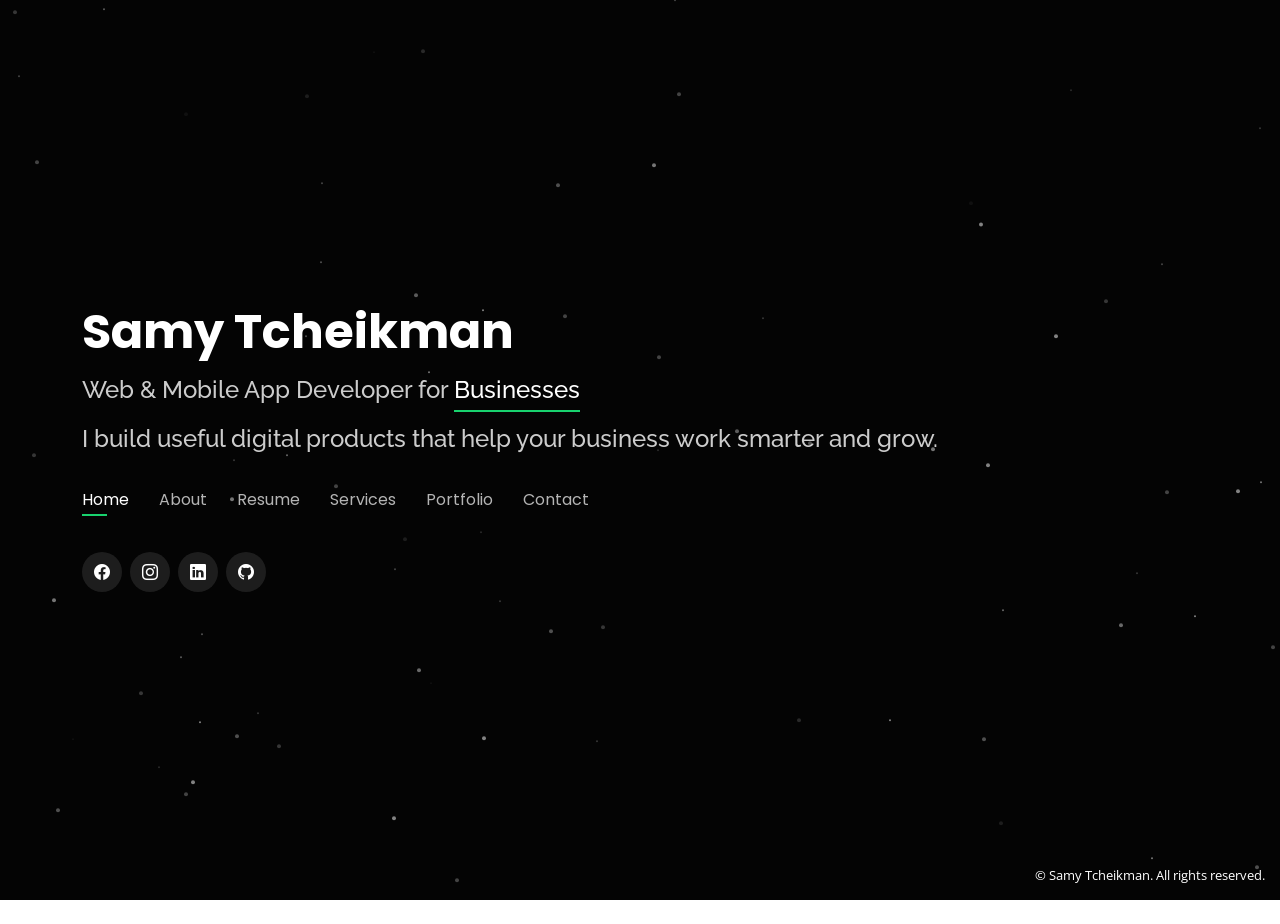
<file: index.html>
<!DOCTYPE html>
<html lang="en">

<head>
  <meta charset="utf-8">
  <meta content="width=device-width, initial-scale=1.0" name="viewport">

  <title>Samy Tcheikman | Web & Mobile App Developer — React, Laravel, React Native</title>
  <meta content="Need a website, web app, or mobile app? I help businesses turn ideas into reliable digital products with React, Laravel, and React Native. Based in Algeria, available for projects worldwide." name="description">
  <meta content="web developer Algeria, mobile app developer, React developer, Laravel developer, React Native developer, custom web applications, business websites, API development, freelance developer" name="keywords">
  <meta name="author" content="Samy Tcheikman">
  <meta name="robots" content="index, follow">
  <link rel="canonical" href="https://samytcheikman.com/">
  <meta name="theme-color" content="#040404">
  <meta property="og:type" content="website">
  <meta property="og:site_name" content="Samy Tcheikman">
  <meta property="og:url" content="https://samytcheikman.com/">
  <meta property="og:title" content="Samy Tcheikman | Web & Mobile App Developer">
  <meta property="og:description" content="I build useful digital products that help your business work smarter and grow.">
  <meta property="og:image" content="https://samytcheikman.com/assets/img/banner.webp">
  <meta property="og:image:alt" content="Samy Tcheikman - Web and Mobile App Developer preview banner">
  <meta property="og:image:width" content="1734">
  <meta property="og:image:height" content="907">
  <meta property="og:image:type" content="image/webp">
  <meta property="og:locale" content="en_US">
  <meta name="twitter:card" content="summary_large_image">
  <meta name="twitter:title" content="Samy Tcheikman | Web & Mobile App Developer">
  <meta name="twitter:description" content="I build useful digital products that help your business work smarter and grow.">
  <meta name="twitter:image" content="https://samytcheikman.com/assets/img/banner.webp">
  <meta name="twitter:image:alt" content="Samy Tcheikman - Web and Mobile App Developer preview banner">

  <!-- Favicons -->
  <link href="assets/img/favicon.webp" rel="icon">
  <link href="assets/img/favicon.webp" rel="apple-touch-icon" />

  <!-- Google Fonts -->
  <link rel="preconnect" href="https://fonts.googleapis.com">
  <link rel="preconnect" href="https://fonts.gstatic.com" crossorigin>
  <link href="https://fonts.googleapis.com/css?family=Open+Sans:300,300i,400,400i,600,600i,700,700i|Raleway:300,300i,400,400i,500,500i,600,600i,700,700i|Poppins:300,300i,400,400i,500,500i,600,600i,700,700i&display=swap" rel="stylesheet">

  <!-- Vendor CSS Files -->
  <link href="assets/vendor/bootstrap/css/bootstrap.min.css" rel="stylesheet">
  <link href="assets/vendor/bootstrap-icons/bootstrap-icons.css" rel="stylesheet">
  <link href="assets/vendor/boxicons/css/boxicons.min.css" rel="stylesheet">
  <link href="assets/vendor/glightbox/css/glightbox.min.css" rel="stylesheet">
  <link href="assets/vendor/remixicon/remixicon.css" rel="stylesheet">
  <link href="assets/vendor/swiper/swiper-bundle.min.css" rel="stylesheet">

  <!-- Main CSS File -->
  <link href="assets/css/style.css" rel="stylesheet">

  <!-- Structured Data -->
  <script type="application/ld+json">
  {
    "@context": "https://schema.org",
    "@type": "Person",
    "name": "Samy Tcheikman",
    "jobTitle": "Full-Stack Developer",
    "url": "https://samytcheikman.com/",
    "email": "mailto:samytcheikman@gmail.com",
    "telephone": "+213-554-088-171",
    "address": {
      "@type": "PostalAddress",
      "addressLocality": "Boumerdes",
      "addressCountry": "DZ"
    },
    "knowsAbout": ["React", "React Native", "Laravel", "JavaScript", "Mobile Development", "Web Development"],
    "sameAs": [
      "https://www.facebook.com/profile.php?id=61594453346442",
      "https://www.instagram.com/samy_tcheikman/",
      "https://www.linkedin.com/in/samy-tcheikman",
      "https://github.com/samy-tcheik"
    ]
  }
  </script>

  <!-- =======================================================
  * Samy Tcheikman - Portfolio
  ======================================================== -->
</head>

<body>
  <canvas id="canvas"></canvas>

  <!-- ======= Header ======= -->
  <header id="header">
    <div class="container">

      <h1><a href="index.html">Samy Tcheikman</a></h1>
      <h2>Web &amp; Mobile App Developer for <span>Businesses</span></h2>
      <h2>I build useful digital products that help your business work smarter and grow.</h2>
      <nav id="navbar" class="navbar">
        <ul>
          <li><a class="nav-link active" href="#header">Home</a></li>
          <li><a class="nav-link" href="#about">About</a></li>
          <li><a class="nav-link" href="#resume">Resume</a></li>
          <li><a class="nav-link" href="#services">Services</a></li>
          <li><a class="nav-link" href="#portfolio">Portfolio</a></li>
          <li><a class="nav-link" href="#contact">Contact</a></li>
        </ul>
        <i class="bi bi-list mobile-nav-toggle"></i>
      </nav><!-- .navbar -->

      <div class="social-links">
        <a href="https://www.facebook.com/profile.php?id=61594453346442" class="facebook"><i class="bi bi-facebook"></i></a>
        <a href="https://www.instagram.com/samy_tcheikman/" class="instagram"><i class="bi bi-instagram"></i></a>
        <a href="https://www.linkedin.com/in/samy-tcheikman" class="linkedin"><i class="bi bi-linkedin"></i></a>
        <a href="https://github.com/samy-tcheik" class="github"><i class="bi bi-github"></i></a>
      </div>

    </div>
  </header><!-- End Header -->*
  <!-- ======= About Section ======= -->
  <section id="about" class="about">

    <!-- ======= About Me ======= -->
    <div class="about-me container">

      <div class="section-title">
        <h2>About</h2>
        <p>A development partner focused on your goals</p>
      </div>

      <div class="row">
        <div class="col-lg-4" data-aos="fade-right">
          <img src="assets/img/samy_tcheikman.webp" class="img-fluid" alt="Samy Tcheikman">
        </div>
        <div class="col-lg-8 pt-4 pt-lg-0 content" data-aos="fade-left">
          <h3>From business idea to working product</h3>
          <p class="fst-italic">
            Practical, maintainable web and mobile solutions designed around real business needs—not just lines of code.
          </p>
          <div class="row">
            <div class="col-lg-6">
              <ul>
                <li><i class="bi bi-chevron-right"></i> <strong>Birthday:</strong> <span>21 September 1994</span></li>
                <li><i class="bi bi-chevron-right"></i> <strong>Website:</strong> <span>www.samytcheikman.com</span></li>
                <li><i class="bi bi-chevron-right"></i> <strong>Phone:</strong> <span>+213 554 088 171</span></li>
                <li><i class="bi bi-chevron-right"></i> <strong>City:</strong> <span>Boumerdes, Algeria</span></li>
              </ul>
            </div>
            <div class="col-lg-6">
              <ul>
                <li><i class="bi bi-chevron-right"></i> <strong>Age:</strong> <span>32</span></li>
                <li><i class="bi bi-chevron-right"></i> <strong>Degree:</strong> <span>Master</span></li>
                <li><i class="bi bi-chevron-right"></i> <strong>Email:</strong> <span>samytcheikman@gmail.com</span></li>
                <li><i class="bi bi-chevron-right"></i> <strong>Freelance:</strong> <span>Available</span></li>
              </ul>
            </div>
          </div>
          <p>
            I'm Samy, a web and mobile developer with 7+ years of experience building digital products for businesses and teams. I work across the stack: React for responsive web interfaces, React Native for Android and iOS apps, and Laravel for secure backends and APIs. Whether you need a professional website, a custom business application, an integration, or improvements to an existing product, I can help you plan the right solution and build it with a focus on usability, reliability, and maintainability. I also value clear communication, realistic expectations, and support beyond launch.
          </p>
        </div>
      </div>

    </div><!-- End About Me -->

    <!-- ======= Counts ======= -->
    <div class="counts container">

      <div class="row">

        <div class="col-lg-3 col-md-6">
          <div class="count-box">
            <i class="bi bi-emoji-smile"></i>
            <span data-purecounter-start="0" data-purecounter-end="9" data-purecounter-duration="1" class="purecounter"></span>
            <p>Happy Clients</p>
          </div>
        </div>

        <div class="col-lg-3 col-md-6 mt-5 mt-md-0">
          <div class="count-box">
            <i class="bi bi-journal-richtext"></i>
            <span data-purecounter-start="0" data-purecounter-end="11" data-purecounter-duration="1" class="purecounter"></span>
            <p>Projects</p>
          </div>
        </div>

        <div class="col-lg-3 col-md-6 mt-5 mt-lg-0">
          <div class="count-box">
            <i class="bi bi-headset"></i>
            <span data-purecounter-start="0" data-purecounter-end="1200" data-purecounter-duration="1" class="purecounter"></span>
            <p>Hours Of Support</p>
          </div>
        </div>

        <!-- <div class="col-lg-3 col-md-6 mt-5 mt-lg-0">
          <div class="count-box">
            <i class="bi bi-award"></i>
            <span data-purecounter-start="0" data-purecounter-end="24" data-purecounter-duration="1" class="purecounter"></span>
            <p>Awards</p>
          </div>
        </div> -->

      </div>

    </div><!-- End Counts -->

    <!-- ======= Skills  ======= -->
    <div class="skills container">

      <div class="section-title">
        <h2>Skills</h2>
      </div>

      <div class="row skills-content">

        <div class="col-lg-6">

          <div class="progress">
            <span class="skill">HTML <i class="val">100%</i></span>
            <div class="progress-bar-wrap">
              <div class="progress-bar" role="progressbar" aria-valuenow="100" aria-valuemin="0" aria-valuemax="100"></div>
            </div>
          </div>

          <div class="progress">
            <span class="skill">CSS <i class="val">90%</i></span>
            <div class="progress-bar-wrap">
              <div class="progress-bar" role="progressbar" aria-valuenow="90" aria-valuemin="0" aria-valuemax="100"></div>
            </div>
          </div>

          <div class="progress">
            <span class="skill">JavaScript <i class="val">75%</i></span>
            <div class="progress-bar-wrap">
              <div class="progress-bar" role="progressbar" aria-valuenow="75" aria-valuemin="0" aria-valuemax="100"></div>
            </div>
          </div>

        </div>

        <div class="col-lg-6">

          <div class="progress">
            <span class="skill">REACT <i class="val">80%</i></span>
            <div class="progress-bar-wrap">
              <div class="progress-bar" role="progressbar" aria-valuenow="80" aria-valuemin="0" aria-valuemax="100"></div>
            </div>
          </div>

          <div class="progress">
            <span class="skill">REACT NATIVE <i class="val">90%</i></span>
            <div class="progress-bar-wrap">
              <div class="progress-bar" role="progressbar" aria-valuenow="90" aria-valuemin="0" aria-valuemax="100"></div>
            </div>
          </div>

          <div class="progress">
            <span class="skill">LARAVEL <i class="val">55%</i></span>
            <div class="progress-bar-wrap">
              <div class="progress-bar" role="progressbar" aria-valuenow="55" aria-valuemin="0" aria-valuemax="100"></div>
            </div>
          </div>

        </div>

      </div>

    </div><!-- End Skills -->

    <!-- ======= Interests ======= -->
    <div class="interests container">

      <div class="section-title">
        <h2>Interests</h2>
      </div>

      <div class="row">
        <div class="col-lg-3 col-md-4">
          <div class="icon-box">
            <i class="ri-building-line" style="color: #ffbb2c;"></i>
            <h3>ERP Systems</h3>
          </div>
        </div>
        <div class="col-lg-3 col-md-4 mt-4 mt-md-0">
          <div class="icon-box">
            <i class="ri-customer-service-2-line" style="color: #5578ff;"></i>
            <h3>CRM Solutions</h3>
          </div>
        </div>
        <div class="col-lg-3 col-md-4 mt-4 mt-md-0">
          <div class="icon-box">
            <i class="ri-reactjs-line" style="color: #61DAFB;"></i>
            <h3>React</h3>
          </div>
        </div>
        <div class="col-lg-3 col-md-4 mt-4 mt-lg-0">
          <div class="icon-box">
            <i class="ri-smartphone-line" style="color: #e80368;"></i>
            <h3>React Native</h3>
          </div>
        </div>
        <div class="col-lg-3 col-md-4 mt-4">
          <div class="icon-box">
            <i class="ri-database-2-line" style="color: #47aeff;"></i>
            <h3>Databases</h3>
          </div>
        </div>
        <div class="col-lg-3 col-md-4 mt-4">
          <div class="icon-box">
            <i class="ri-code-s-slash-line" style="color: #FF2D20;"></i>
            <h3>Laravel</h3>
          </div>
        </div>
        <div class="col-lg-3 col-md-4 mt-4">
          <div class="icon-box">
            <i class="ri-stack-line" style="color: #e361ff;"></i>
            <h3>Web Frameworks</h3>
          </div>
        </div>
        <div class="col-lg-3 col-md-4 mt-4">
          <div class="icon-box">
            <i class="ri-app-store-line" style="color: #ffa76e;"></i>
            <h3>Mobile Apps</h3>
          </div>
        </div>
        <div class="col-lg-3 col-md-4 mt-4">
          <div class="icon-box">
            <i class="ri-plug-line" style="color: #11dbcf;"></i>
            <h3>REST APIs</h3>
          </div>
        </div>
        <div class="col-lg-3 col-md-4 mt-4">
          <div class="icon-box">
            <i class="ri-dashboard-line" style="color: #4233ff;"></i>
            <h3>Dashboards & BI</h3>
          </div>
        </div>
        <div class="col-lg-3 col-md-4 mt-4">
          <div class="icon-box">
            <i class="ri-store-2-line" style="color: #ff5828;"></i>
            <h3>E-commerce</h3>
          </div>
        </div>
        <div class="col-lg-3 col-md-4 mt-4">
          <div class="icon-box">
            <i class="ri-layout-masonry-line" style="color: #29cc61;"></i>
            <h3>UI/UX Design</h3>
          </div>
        </div>
      </div>

    </div><!-- End Interests -->

    <!-- ======= Testimonials ======= -->
    <div class="testimonials container">

      <div class="section-title">
        <h2>Testimonials</h2>
      </div>

      <div class="testimonials-slider swiper" data-aos="fade-up" data-aos-delay="100">
        <div class="swiper-wrapper">

          <div class="swiper-slide">
            <div class="testimonial-item">
              <p>
                <i class="bx bxs-quote-alt-left quote-icon-left"></i>
                Samy built the APIs for our hosting dashboard and streamlined the whole data flow. He communicates clearly, delivers on time, and the system has been rock solid since launch.
                <i class="bx bxs-quote-alt-right quote-icon-right"></i>
              </p>
              <img src="assets/img/testimonials/testimonials-1.jpg" class="testimonial-img" alt="Project manager at Erecovery">
              <h3>Project Manager</h3>
              <h4>Erecovery, Algiers</h4>
            </div>
          </div><!-- End testimonial item -->

          <div class="swiper-slide">
            <div class="testimonial-item">
              <p>
                <i class="bx bxs-quote-alt-left quote-icon-left"></i>
                Samy led the design and development of our non-profit events app and mentored two developers on the team. His code reviews kept the project stable and his UI work was excellent.
                <i class="bx bxs-quote-alt-right quote-icon-right"></i>
              </p>
              <img src="assets/img/testimonials/testimonials-2.jpg" class="testimonial-img" alt="Teammate at DZConseil">
              <h3>Team Lead</h3>
              <h4>DZConseil, Sherbrooke (Remote)</h4>
            </div>
          </div><!-- End testimonial item -->

          <div class="swiper-slide">
            <div class="testimonial-item">
              <p>
                <i class="bx bxs-quote-alt-left quote-icon-left"></i>
                Samy delivered a custom React + Laravel solution for us from start to finish. Fast, professional, and always available for support after launch. Highly recommended for any web or mobile project.
                <i class="bx bxs-quote-alt-right quote-icon-right"></i>
              </p>
              <img src="assets/img/testimonials/testimonials-3.jpg" class="testimonial-img" alt="Freelance client">
              <h3>Freelance Client</h3>
              <h4>Web & Mobile Project</h4>
            </div>
          </div><!-- End testimonial item -->

        </div>
        <div class="swiper-pagination"></div>
      </div>

      <div class="owl-carousel testimonials-carousel">

      </div>

    </div><!-- End Testimonials  -->

  </section><!-- End About Section -->

  <!-- ======= Resume Section ======= -->
  <section id="resume" class="resume">
    <div class="container">

      <div class="section-title">
        <h2>Resume</h2>
        <p>Experience, skills, and the work behind the code</p>
      </div>

      <div class="row">
        <div class="col-lg-6">
          <h3 class="resume-title">Summary</h3>
          <div class="resume-item pb-0">
            <h4>Samy Tcheikman</h4>
            <p><em>Full-stack developer with 7+ years of experience building web and mobile products. I use React, React Native, and Laravel to deliver responsive interfaces, cross-platform apps, APIs, and maintainable backend systems tailored to business needs.</em></p>
            <p>
            <ul>
              <li>Boumerdes Algeria</li>
              <li>(+213) 554088171</li>
              <li>samytcheikman@gmail.com</li>
            </ul>
            </p>
          </div>

          <h3 class="resume-title">Education</h3>
          <div class="resume-item">
            <h4>High School Diploma in Accounting and Economics</h4>
            <h5>2011 - 2014</h5>
            <p><em>Mohamed El-Aïd El-Khalifa 2011-2014 Boumerdes</em></p>
            <!-- <p>Qui deserunt veniam. Et sed aliquam labore tempore sed quisquam iusto autem sit. Ea vero voluptatum qui ut dignissimos deleniti nerada porti sand markend</p> -->
          </div>
          <div class="resume-item">
            <h4>Advanced Technician in Web Development and Multimedia</h4>
            <h5>2017 - 2019</h5>
            <p><em>INSFP Abd el haq ben hamouda 2017-2019 Boumerdes</em></p>
            <!-- <p>Quia nobis sequi est occaecati aut. Repudiandae et iusto quae reiciendis et quis Eius vel ratione eius unde vitae rerum voluptates asperiores voluptatem Earum molestiae consequatur neque etlon sader mart dila</p> -->
          </div>
        </div>
        <div class="col-lg-6">
          <h3 class="resume-title">Professional Experience</h3>
          <div class="resume-item">
            <h4>FULLSTACK</h4>
            <h5>2019 - 2020</h5>
            <p><em>Boumerdes, Boumerdes, Algeria </em></p>
            <p>
            <ul>
              <li>Participated in the development and launch of a money transfers mobile app.
              </li>
            </ul>
            </p>
          </div>
          <div class="resume-item">
            <h4>ERECOVERY</h4>
            <h5>2021 - 2022</h5>
            <p><em>Bir-khadem, Algiers, Algeria</em></p>
            <p>
            <ul>
              <li>Participated in the development and launch of a money transfers mobile app.</li>
              <li>Engineered APIs for a hosting dashboard, streamlining data flow and elevating overall system functionality.</li>
              <li>Took charge of designing and developing impactful presentation websites</li>
            </ul>
            </p>
          </div>
          <div class="resume-item">
            <h4>DZCONSEIL</h4>
            <h5>2022 - 2023</h5>
            <p><em>Sherbrooke, Canada (Remote)</em></p>
            <p>
            <ul>
              <li>Designed and implemented numerous UI components</li>
              <li>Led the design and development mobile app dedicated to managing non-profit organization events.</li>
              <li>Managed a team of two developers, improved productivity through strategic oversight.</li>
              <li>Ensured code stability by conducting thorough reviews and validations of developers' code within the project.</li>
            </ul>
            </p>
          </div>
          <div class="resume-item">
            <h4>Freelance Developer</h4>
            <h5>2019 - Present</h5>
            <p><em>Algeria (Remote)</em></p>
            <p>
            <ul>
              <li>Built and launched mobile applications for various clients</li>
              <li>Developed custom web solutions using React and Laravel</li>
              <li>Provided technical consultation and code reviews</li>
            </ul>
            </p>
          </div>
        </div>
      </div>
    </div>
  </section><!-- End Resume Section -->

  <!-- ======= Services Section ======= -->
  <section id="services" class="services">
    <div class="container">

      <div class="section-title">
        <h2>Services</h2>
        <p>Development services to move your business forward</p>
      </div>

      <div class="row">
        <div class="col-lg-4 col-md-6 d-flex align-items-stretch">
          <div class="icon-box">
            <div class="icon"><i class="bx bxl-react"></i></div>
            <h4><a href="#contact">Websites &amp; Web Applications</a></h4>
            <p>Professional business websites, customer portals, and custom web applications designed to make your services easier to discover.</p>
          </div>
        </div>

        <div class="col-lg-4 col-md-6 d-flex align-items-stretch mt-4 mt-md-0">
          <div class="icon-box">
            <div class="icon"><i class="bx bx-mobile"></i></div>
            <h4><a href="#contact">Mobile App Development</a></h4>
            <p>Android and iOS apps built with React Native, helping you reach customers on mobile without maintaining two separate codebases.</p>
          </div>
        </div>

        <div class="col-lg-4 col-md-6 d-flex align-items-stretch mt-4 mt-lg-0">
          <div class="icon-box">
            <div class="icon"><i class="bx bx-code"></i></div>
            <h4><a href="#contact">Backend &amp; API Development</a></h4>
            <p>Reliable Laravel backends, REST APIs, authentication, and third-party integrations to connect your applications.</p>
          </div>
        </div>

        <div class="col-lg-4 col-md-6 d-flex align-items-stretch mt-4">
          <div class="icon-box">
            <div class="icon"><i class="bx bx-paint"></i></div>
            <h4><a href="#contact">Interface Implementation</a></h4>
            <p>Clean, responsive interfaces that are intuitive to use across phones, tablets, and desktops, with attention to usability and accessibility.</p>
          </div>
        </div>

        <div class="col-lg-4 col-md-6 d-flex align-items-stretch mt-4">
          <div class="icon-box">
            <div class="icon"><i class="bx bx-data"></i></div>
            <h4><a href="#contact">Database Design &amp; Optimization</a></h4>
            <p>Thoughtful data models and efficient queries to help your application stay organized, dependable, and ready to evolve.</p>
          </div>
        </div>

        <div class="col-lg-4 col-md-6 d-flex align-items-stretch mt-4">
          <div class="icon-box">
            <div class="icon"><i class="bx bx-support"></i></div>
            <h4><a href="#contact">Maintenance &amp; Technical Support</a></h4>
            <p>Get help improving an existing website or application, fixing issues, reviewing code, improving performance.</p>
          </div>
        </div>

      </div>

    </div>
  </section><!-- End Services Section -->

  <!-- ======= Portfolio Section ======= -->
  <section id="portfolio" class="portfolio">
    <div class="container">

      <div class="section-title">
        <h2>Portfolio</h2>
        <p>A selection of web and mobile projects</p>
      </div>

      <div class="row">
        <div class="col-lg-12 d-flex justify-content-center">
          <ul id="portfolio-flters">
            <li data-filter="*" class="filter-active">All</li>
            <li data-filter=".filter-web-app">Web App</li>
            <li data-filter=".filter-mobile-app">Mobile</li>
          </ul>
        </div>
      </div>

      <div class="row portfolio-container">

        <!-- ======= Web App items will be added here later =======
        Example template to copy when ready:
        <div class="col-lg-4 col-md-6 portfolio-item filter-web-app">
          <div class="portfolio-wrap">
            <img src="assets/img/portfolio/web_yourapp.webp" class="img-fluid" alt="Your Web App">
            <div class="portfolio-info">
              <h4>Your Web App</h4>
              <p>Web App</p>
              <div class="portfolio-links">
                <a href="assets/img/portfolio/web_yourapp.webp" data-gallery="portfolioGallery" class="portfolio-lightbox" title="Your Web App"><i class="bx bx-plus"></i></a>
                <a href="portfolio-details.html" data-gallery="portfolioDetailsGallery" data-glightbox="type: external" class="portfolio-details-lightbox" title="Portfolio Details"><i class="bx bx-link"></i></a>
              </div>
            </div>
          </div>
        </div>
        ============================================================ -->

                <div class="col-lg-4 col-md-6 portfolio-item filter-web-app">
          <div class="portfolio-wrap">
            <img src="assets/img/portfolio/organization_manager_1.png" class="img-fluid" alt="Nonprofit Organization Management Platform, a full-stack web application">
            <div class="portfolio-info">
              <h4>Nonprofit Organization Management Platform</h4>
              <p>Web App - Full-Stack Application</p>
              <div class="portfolio-links">
                <a href="assets/img/portfolio/organization_manager_1.png" data-gallery="portfolioGallery" class="portfolio-lightbox" title="Nonprofit Organization Management Platform"><i class="bx bx-plus"></i></a>
                <a href="portfolio-details-organization.html" data-gallery="portfolioDetailsGallery" data-glightbox="type: external" class="portfolio-details-lightbox" title="Organization Manager Details"><i class="bx bx-link"></i></a>
              </div>
            </div>
          </div>
        </div>
        <div class="col-lg-4 col-md-6 portfolio-item filter-mobile-app">
          <div class="portfolio-wrap">
            <img src="assets/img/portfolio/mobile_anda.webp" class="img-fluid" alt="Anda mobile app, a tourism and travel guide for Algeria">
            <div class="portfolio-info">
              <h4>Anda - Algeria Travel Guide</h4>
              <p>Mobile App - Android &amp; iOS</p>
              <div class="portfolio-links">
                <a href="assets/img/portfolio/mobile_anda.webp" data-gallery="portfolioGallery" class="portfolio-lightbox" title="Anda - Tourism App for Algeria (TripAdvisor for Algeria)"><i class="bx bx-plus"></i></a>
                <a href="portfolio-details-anda.html" data-gallery="portfolioDetailsGallery" data-glightbox="type: external" class="portfolio-details-lightbox" title="Anda App Details"><i class="bx bx-link"></i></a>
              </div>
            </div>
          </div>
        </div>

        <div class="col-lg-4 col-md-6 portfolio-item filter-mobile-app">
          <div class="portfolio-wrap">
            <img src="assets/img/portfolio/mobile_cciaf.webp" class="img-fluid" alt="CCIAF Events mobile app for managing events">
            <div class="portfolio-info">
              <h4>CCIAF Events</h4>
              <p>Mobile App - Client Project</p>
              <div class="portfolio-links">
                <a href="assets/img/portfolio/mobile_cciaf.webp" data-gallery="portfolioGallery" class="portfolio-lightbox" title="CCIAF - Event Manager App"><i class="bx bx-plus"></i></a>
                <a href="portfolio-details-cciaf.html" data-gallery="portfolioDetailsGallery" data-glightbox="type: external" class="portfolio-details-lightbox" title="CCIAF App Details"><i class="bx bx-link"></i></a>
              </div>
            </div>
          </div>
        </div>

        <div class="col-lg-4 col-md-6 portfolio-item filter-mobile-app">
          <div class="portfolio-wrap">
            <img src="assets/img/portfolio/mobile_finance.webp" class="img-fluid" alt="Finance Manager mobile app for personal finance tracking">
            <div class="portfolio-info">
              <h4>Finance Manager</h4>
              <p>Mobile App - Android &amp; iOS</p>
              <div class="portfolio-links">
                <a href="assets/img/portfolio/mobile_finance.webp" data-gallery="portfolioGallery" class="portfolio-lightbox" title="Finance Manager App"><i class="bx bx-plus"></i></a>
                <a href="portfolio-details-finance.html" data-gallery="portfolioDetailsGallery" data-glightbox="type: external" class="portfolio-details-lightbox" title="Finance App Details"><i class="bx bx-link"></i></a>
              </div>
            </div>
          </div>
        </div>



      </div>

    </div>
  </section><!-- End Portfolio Section -->

  <!-- ======= Contact Section ======= -->
  <section id="contact" class="contact">
    <div class="container">

      <div class="section-title">
        <h2>Contact</h2>
        <p>Tell me what you want to build</p>
      </div>

      <div class="row mt-2">

        <div class="col-md-6 d-flex align-items-stretch">
          <div class="info-box">
            <i class="bx bx-map"></i>
            <h3>Location</h3>
            <p>Boumerdes, Algeria</p>
          </div>
        </div>

        <div class="col-md-6 mt-4 mt-md-0 d-flex align-items-stretch">
          <div class="info-box">
            <i class="bx bx-share-alt"></i>
            <h3>Social Profiles</h3>
            <div class="social-links">
              <a href="https://www.facebook.com/profile.php?id=61594453346442" class="facebook"><i class="bi bi-facebook"></i></a>
              <a href="https://www.instagram.com/samy_tcheikman/" class="instagram"><i class="bi bi-instagram"></i></a>
              <a href="https://www.linkedin.com/in/samy-tcheikman" class="linkedin"><i class="bi bi-linkedin"></i></a>
              <a href="https://github.com/samy-tcheik" class="github"><i class="bi bi-github"></i></a>
            </div>
          </div>
        </div>

        <div class="col-md-6 mt-4 d-flex align-items-stretch">
          <div class="info-box">
            <i class="bx bx-envelope"></i>
            <h3>Email</h3>
            <p>samytcheikman@gmail.com</p>
          </div>
        </div>
        <div class="col-md-6 mt-4 d-flex align-items-stretch">
          <div class="info-box">
            <i class="bx bx-phone-call"></i>
            <h3>Call or WhatsApp</h3>
            <p>+213 554 088 171</p>
          </div>
        </div>
      </div>

      <form id="contact-form" action="/api/contact" method="post" role="form" class="php-email-form mt-4" novalidate>
        <div class="row">
          <div class="col-md-6 form-group">
            <input type="text" name="name" class="form-control" id="name" placeholder="Your name or business name" required>
          </div>
          <div class="col-md-6 form-group mt-3 mt-md-0">
            <input type="email" class="form-control" name="email" id="email" placeholder="Your email address" required>
          </div>
        </div>
        <div class="form-group mt-3">
          <input type="text" class="form-control" name="subject" id="subject" placeholder="What do you need help with?" required>
        </div>
        <div class="form-group mt-3">
          <textarea class="form-control" name="message" rows="5" placeholder="Briefly describe your project, goals, and timeline..." required></textarea>
        </div>
        <input type="text" name="company" tabindex="-1" autocomplete="off" aria-hidden="true" style="position:absolute;left:-9999px;opacity:0;height:0" placeholder="Company">
        <div class="my-3">
          <div class="loading">Loading</div>
          <div class="error-message"></div>
          <div class="sent-message">Thanks for reaching out! I will get back to you as soon as I can.</div>
        </div>
        <div class="text-center"><button type="submit">Discuss Your Project</button></div>
      </form>

    </div>
  </section><!-- End Contact Section -->

  <div class="credits">
    &copy; Samy Tcheikman. All rights reserved.
  </div>
  <!-- Vendor JS Files -->
  <script src="assets/vendor/purecounter/purecounter_vanilla.js"></script>
  <script src="assets/vendor/bootstrap/js/bootstrap.bundle.min.js"></script>
  <script src="assets/vendor/glightbox/js/glightbox.min.js"></script>
  <script src="assets/vendor/isotope-layout/isotope.pkgd.min.js"></script>
  <script src="assets/vendor/swiper/swiper-bundle.min.js"></script>
  <script src="assets/vendor/waypoints/noframework.waypoints.js"></script>

  <!-- Main JS File -->
  <script src="assets/js/main.js"></script>
  <script src="assets/js/contact.js"></script>
  <script src="assets/js/canvas.js" ></script>
</body>

</html>
</file>
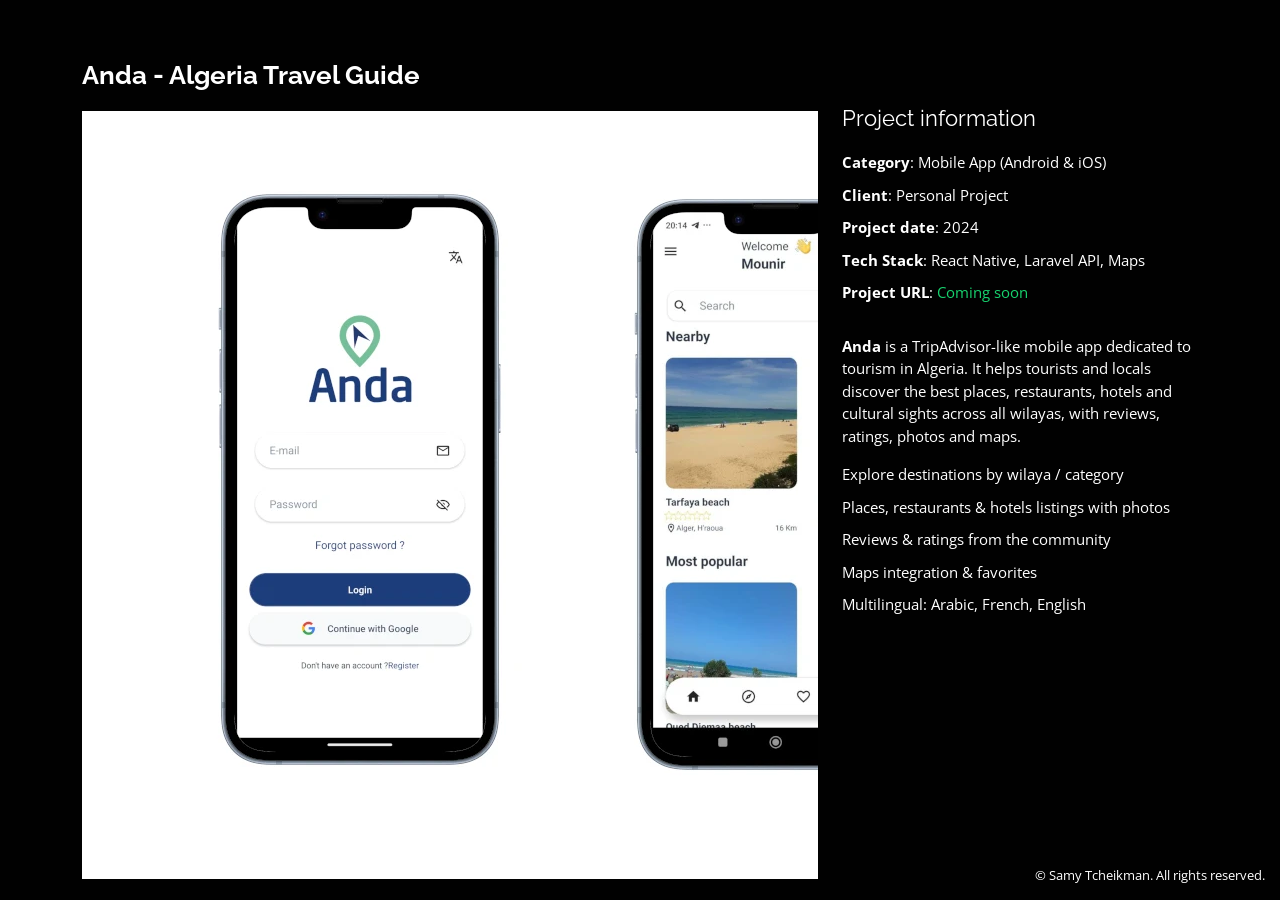
<file: portfolio-details-anda.html>
<!doctype html>
<html lang="en">
  <head>
    <meta charset="utf-8" />
    <meta content="width=device-width, initial-scale=1.0" name="viewport" />

    <title>Anda - Algeria Travel Guide | Samy Tcheikman</title>
    <meta
      content="Anda mobile app by Samy Tcheikman - TripAdvisor-like tourism app for Algeria. Discover places, restaurants, hotels, reviews and maps. Built with React Native."
      name="description"
    />
    <meta
      content="Anda app, Algeria tourism, travel app, React Native, mobile app, Samy Tcheikman"
      name="keywords"
    />
    <link
      rel="canonical"
      href="https://samytcheikman.com/portfolio-details-anda.html"
    />
    <meta name="robots" content="index, follow" />

    <!-- Favicons -->
    <link href="assets/img/favicon.webp" rel="icon" />
    <link href="assets/img/favicon.webp" rel="favicon" />

    <!-- Google Fonts -->
    <link
      href="https://fonts.googleapis.com/css?family=Open+Sans:300,300i,400,400i,600,600i,700,700i|Raleway:300,300i,400,400i,500,500i,600,600i,700,700i|Poppins:300,300i,400,400i,500,500i,600,600i,700,700i"
      rel="stylesheet"
    />

    <!-- Vendor CSS Files -->
    <link
      href="assets/vendor/bootstrap/css/bootstrap.min.css"
      rel="stylesheet"
    />
    <link
      href="assets/vendor/bootstrap-icons/bootstrap-icons.css"
      rel="stylesheet"
    />
    <link href="assets/vendor/boxicons/css/boxicons.min.css" rel="stylesheet" />
    <link
      href="assets/vendor/glightbox/css/glightbox.min.css"
      rel="stylesheet"
    />
    <link href="assets/vendor/remixicon/remixicon.css" rel="stylesheet" />
    <link href="assets/vendor/swiper/swiper-bundle.min.css" rel="stylesheet" />

    <!-- Main CSS File -->
    <link href="assets/css/style.css" rel="stylesheet" />
  </head>

  <body>
    <main id="main">
      <!-- ======= Portfolio Details ======= -->
      <div id="portfolio-details" class="portfolio-details">
        <div class="container">
          <div class="row">
            <div class="col-lg-8">
              <h2 class="portfolio-title">Anda - Algeria Travel Guide</h2>

              <div class="portfolio-details-slider swiper">
                <div class="swiper-wrapper align-items-center">
                  <div class="swiper-slide">
                    <img
                      src="assets/img/portfolio/mobile_anda.webp"
                      alt="Anda app - Tourism guide for Algeria"
                    />
                  </div>
                </div>
                <div class="swiper-pagination"></div>
              </div>
            </div>

            <div class="col-lg-4 portfolio-info">
              <h3>Project information</h3>
              <ul>
                <li>
                  <strong>Category</strong>: Mobile App (Android &amp; iOS)
                </li>
                <li><strong>Client</strong>: Personal Project</li>
                <li><strong>Project date</strong>: 2024</li>
                <li>
                  <strong>Tech Stack</strong>: React Native, Laravel API, Maps
                </li>
                <li>
                  <strong>Project URL</strong>: <a href="#">Coming soon</a>
                </li>
              </ul>

              <p>
                <strong>Anda</strong> is a TripAdvisor-like mobile app dedicated
                to tourism in Algeria. It helps tourists and locals discover the
                best places, restaurants, hotels and cultural sights across all
                wilayas, with reviews, ratings, photos and maps.
              </p>
              <ul>
                <li>Explore destinations by wilaya / category</li>
                <li>Places, restaurants &amp; hotels listings with photos</li>
                <li>Reviews &amp; ratings from the community</li>
                <li>Maps integration &amp; favorites</li>
                <li>Multilingual: Arabic, French, English</li>
              </ul>
            </div>
          </div>
        </div>
      </div>
      <!-- End Portfolio Details -->
    </main>
    <!-- End #main -->

    <div class="credits">&copy; Samy Tcheikman. All rights reserved.</div>

    <!-- Vendor JS Files -->
    <script src="assets/vendor/purecounter/purecounter_vanilla.js"></script>
    <script src="assets/vendor/bootstrap/js/bootstrap.bundle.min.js"></script>
    <script src="assets/vendor/glightbox/js/glightbox.min.js"></script>
    <script src="assets/vendor/isotope-layout/isotope.pkgd.min.js"></script>
    <script src="assets/vendor/swiper/swiper-bundle.min.js"></script>
    <script src="assets/vendor/waypoints/noframework.waypoints.js"></script>

    <!-- Main JS File -->
    <script src="assets/js/main.js"></script>
  </body>
</html>
</file>
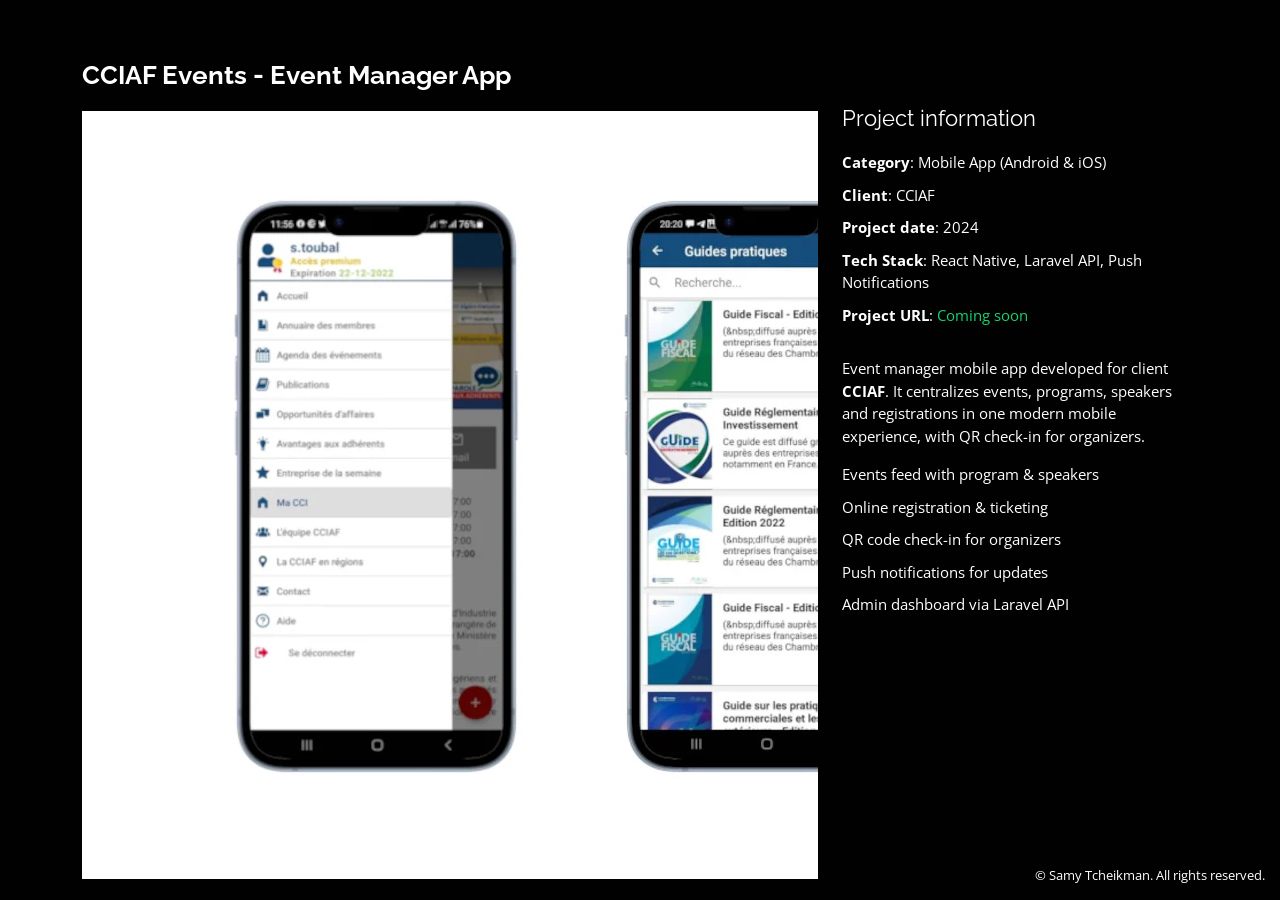
<file: portfolio-details-cciaf.html>
<!doctype html>
<html lang="en">
  <head>
    <meta charset="utf-8" />
    <meta content="width=device-width, initial-scale=1.0" name="viewport" />

    <title>CCIAF Events App | Samy Tcheikman</title>
    <meta
      content="CCIAF event manager mobile app developed by Samy Tcheikman for CCIAF client. Events feed, program, speakers, registration, QR check-in and push notifications. Built with React Native."
      name="description"
    />
    <meta
      content="CCIAF, event manager app, React Native, mobile app, client project, Samy Tcheikman"
      name="keywords"
    />
    <link
      rel="canonical"
      href="https://samytcheikman.com/portfolio-details-cciaf.html"
    />
    <meta name="robots" content="index, follow" />

    <!-- Favicons -->
    <link href="assets/img/favicon.webp" rel="icon" />
    <link href="assets/img/favicon.webp" rel="favicon" />

    <!-- Google Fonts -->
    <link
      href="https://fonts.googleapis.com/css?family=Open+Sans:300,300i,400,400i,600,600i,700,700i|Raleway:300,300i,400,400i,500,500i,600,600i,700,700i|Poppins:300,300i,400,400i,500,500i,600,600i,700,700i"
      rel="stylesheet"
    />

    <!-- Vendor CSS Files -->
    <link
      href="assets/vendor/bootstrap/css/bootstrap.min.css"
      rel="stylesheet"
    />
    <link
      href="assets/vendor/bootstrap-icons/bootstrap-icons.css"
      rel="stylesheet"
    />
    <link href="assets/vendor/boxicons/css/boxicons.min.css" rel="stylesheet" />
    <link
      href="assets/vendor/glightbox/css/glightbox.min.css"
      rel="stylesheet"
    />
    <link href="assets/vendor/remixicon/remixicon.css" rel="stylesheet" />
    <link href="assets/vendor/swiper/swiper-bundle.min.css" rel="stylesheet" />

    <!-- Main CSS File -->
    <link href="assets/css/style.css" rel="stylesheet" />
  </head>

  <body>
    <main id="main">
      <!-- ======= Portfolio Details ======= -->
      <div id="portfolio-details" class="portfolio-details">
        <div class="container">
          <div class="row">
            <div class="col-lg-8">
              <h2 class="portfolio-title">CCIAF Events - Event Manager App</h2>

              <div class="portfolio-details-slider swiper">
                <div class="swiper-wrapper align-items-center">
                  <div class="swiper-slide">
                    <img
                      src="assets/img/portfolio/mobile_cciaf.webp"
                      alt="CCIAF app - Event manager for CCIAF"
                    />
                  </div>
                </div>
                <div class="swiper-pagination"></div>
              </div>
            </div>

            <div class="col-lg-4 portfolio-info">
              <h3>Project information</h3>
              <ul>
                <li>
                  <strong>Category</strong>: Mobile App (Android &amp; iOS)
                </li>
                <li><strong>Client</strong>: CCIAF</li>
                <li><strong>Project date</strong>: 2024</li>
                <li>
                  <strong>Tech Stack</strong>: React Native, Laravel API, Push
                  Notifications
                </li>
                <li>
                  <strong>Project URL</strong>: <a href="#">Coming soon</a>
                </li>
              </ul>

              <p>
                Event manager mobile app developed for client
                <strong>CCIAF</strong>. It centralizes events, programs,
                speakers and registrations in one modern mobile experience, with
                QR check-in for organizers.
              </p>
              <ul>
                <li>Events feed with program &amp; speakers</li>
                <li>Online registration &amp; ticketing</li>
                <li>QR code check-in for organizers</li>
                <li>Push notifications for updates</li>
                <li>Admin dashboard via Laravel API</li>
              </ul>
            </div>
          </div>
        </div>
      </div>
      <!-- End Portfolio Details -->
    </main>
    <!-- End #main -->

    <div class="credits">&copy; Samy Tcheikman. All rights reserved.</div>

    <!-- Vendor JS Files -->
    <script src="assets/vendor/purecounter/purecounter_vanilla.js"></script>
    <script src="assets/vendor/bootstrap/js/bootstrap.bundle.min.js"></script>
    <script src="assets/vendor/glightbox/js/glightbox.min.js"></script>
    <script src="assets/vendor/isotope-layout/isotope.pkgd.min.js"></script>
    <script src="assets/vendor/swiper/swiper-bundle.min.js"></script>
    <script src="assets/vendor/waypoints/noframework.waypoints.js"></script>

    <!-- Main JS File -->
    <script src="assets/js/main.js"></script>
  </body>
</html>
</file>
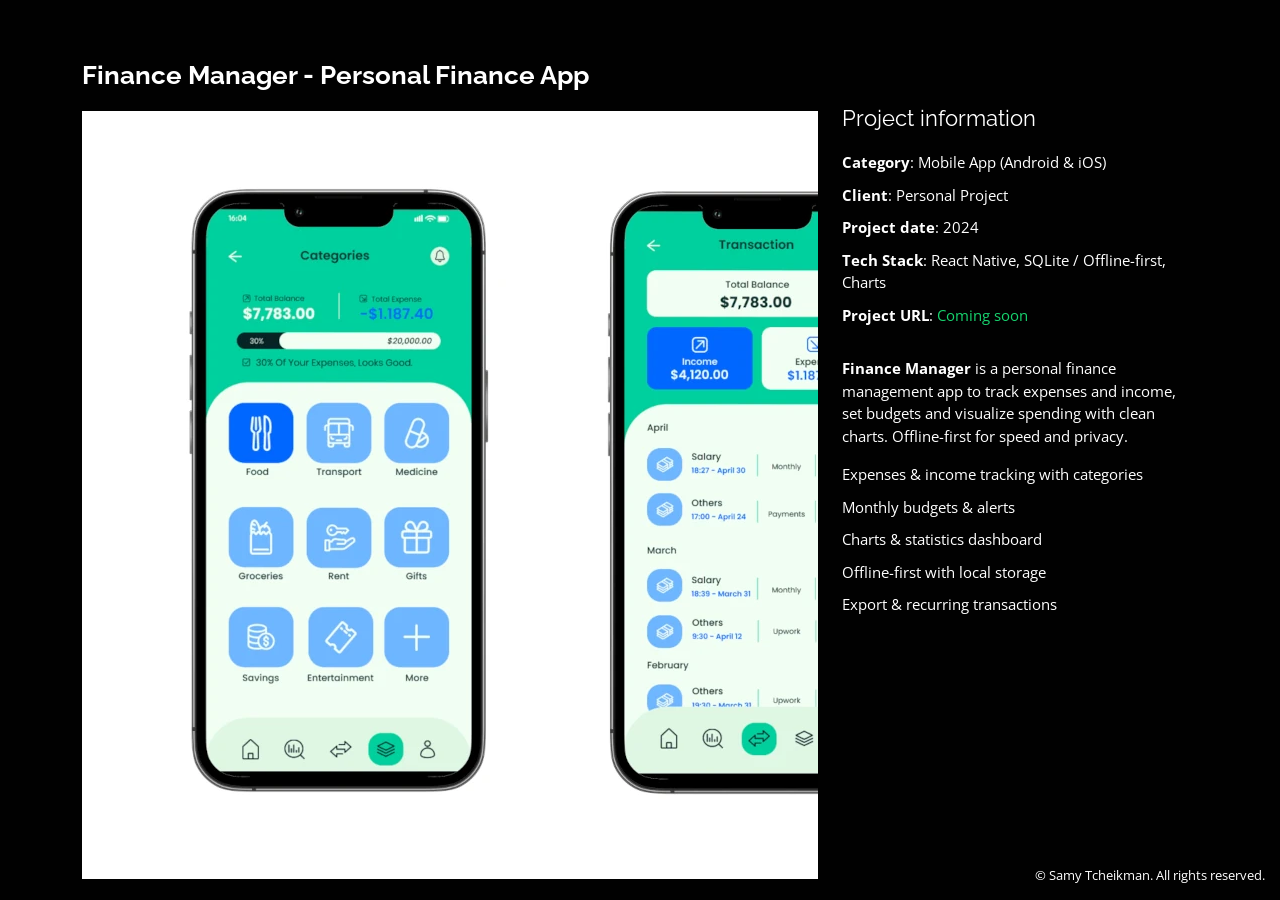
<file: portfolio-details-finance.html>
<!doctype html>
<html lang="en">
  <head>
    <meta charset="utf-8" />
    <meta content="width=device-width, initial-scale=1.0" name="viewport" />

    <title>Finance Manager App | Samy Tcheikman</title>
    <meta
      content="Finance Manager mobile app by Samy Tcheikman - track expenses, income, budgets and categories with charts. Offline-first personal finance app built with React Native."
      name="description"
    />
    <meta
      content="finance manager, expense tracker, budget app, React Native, mobile app, Samy Tcheikman"
      name="keywords"
    />
    <link
      rel="canonical"
      href="https://samytcheikman.com/portfolio-details-finance.html"
    />
    <meta name="robots" content="index, follow" />

    <!-- Favicons -->
    <link href="assets/img/favicon.webp" rel="icon" />
    <link href="assets/img/favicon.webp" rel="favicon" />

    <!-- Google Fonts -->
    <link
      href="https://fonts.googleapis.com/css?family=Open+Sans:300,300i,400,400i,600,600i,700,700i|Raleway:300,300i,400,400i,500,500i,600,600i,700,700i|Poppins:300,300i,400,400i,500,500i,600,600i,700,700i"
      rel="stylesheet"
    />

    <!-- Vendor CSS Files -->
    <link
      href="assets/vendor/bootstrap/css/bootstrap.min.css"
      rel="stylesheet"
    />
    <link
      href="assets/vendor/bootstrap-icons/bootstrap-icons.css"
      rel="stylesheet"
    />
    <link href="assets/vendor/boxicons/css/boxicons.min.css" rel="stylesheet" />
    <link
      href="assets/vendor/glightbox/css/glightbox.min.css"
      rel="stylesheet"
    />
    <link href="assets/vendor/remixicon/remixicon.css" rel="stylesheet" />
    <link href="assets/vendor/swiper/swiper-bundle.min.css" rel="stylesheet" />

    <!-- Main CSS File -->
    <link href="assets/css/style.css" rel="stylesheet" />
  </head>

  <body>
    <main id="main">
      <!-- ======= Portfolio Details ======= -->
      <div id="portfolio-details" class="portfolio-details">
        <div class="container">
          <div class="row">
            <div class="col-lg-8">
              <h2 class="portfolio-title">
                Finance Manager - Personal Finance App
              </h2>

              <div class="portfolio-details-slider swiper">
                <div class="swiper-wrapper align-items-center">
                  <div class="swiper-slide">
                    <img
                      src="assets/img/portfolio/mobile_finance.webp"
                      alt="Finance Manager app - manage finances"
                    />
                  </div>
                </div>
                <div class="swiper-pagination"></div>
              </div>
            </div>

            <div class="col-lg-4 portfolio-info">
              <h3>Project information</h3>
              <ul>
                <li>
                  <strong>Category</strong>: Mobile App (Android &amp; iOS)
                </li>
                <li><strong>Client</strong>: Personal Project</li>
                <li><strong>Project date</strong>: 2024</li>
                <li>
                  <strong>Tech Stack</strong>: React Native, SQLite /
                  Offline-first, Charts
                </li>
                <li>
                  <strong>Project URL</strong>: <a href="#">Coming soon</a>
                </li>
              </ul>

              <p>
                <strong>Finance Manager</strong> is a personal finance
                management app to track expenses and income, set budgets and
                visualize spending with clean charts. Offline-first for speed
                and privacy.
              </p>
              <ul>
                <li>Expenses &amp; income tracking with categories</li>
                <li>Monthly budgets &amp; alerts</li>
                <li>Charts &amp; statistics dashboard</li>
                <li>Offline-first with local storage</li>
                <li>Export &amp; recurring transactions</li>
              </ul>
            </div>
          </div>
        </div>
      </div>
      <!-- End Portfolio Details -->
    </main>
    <!-- End #main -->

    <div class="credits">&copy; Samy Tcheikman. All rights reserved.</div>

    <!-- Vendor JS Files -->
    <script src="assets/vendor/purecounter/purecounter_vanilla.js"></script>
    <script src="assets/vendor/bootstrap/js/bootstrap.bundle.min.js"></script>
    <script src="assets/vendor/glightbox/js/glightbox.min.js"></script>
    <script src="assets/vendor/isotope-layout/isotope.pkgd.min.js"></script>
    <script src="assets/vendor/swiper/swiper-bundle.min.js"></script>
    <script src="assets/vendor/waypoints/noframework.waypoints.js"></script>

    <!-- Main JS File -->
    <script src="assets/js/main.js"></script>
  </body>
</html>
</file>
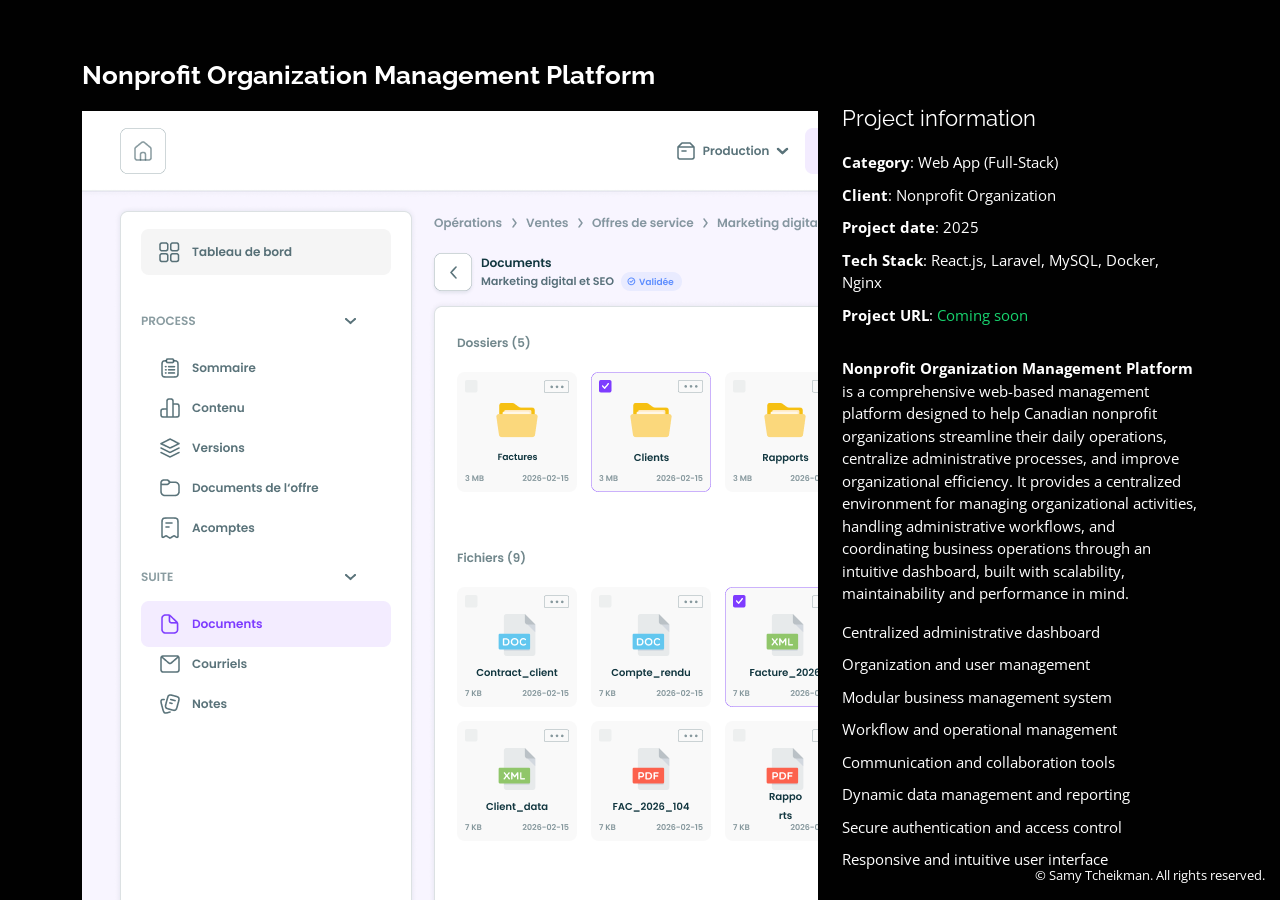
<file: portfolio-details-organization.html>
<!doctype html>
<html lang="en">
  <head>
    <meta charset="utf-8" />
    <meta content="width=device-width, initial-scale=1.0" name="viewport" />

    <title>Nonprofit Organization Management Platform | Samy Tcheikman</title>
    <meta
      content="Nonprofit Organization Management Platform by Samy Tcheikman - a full-stack web application helping Canadian nonprofits centralize operations, manage workflows and users, and improve organizational efficiency. Built with React.js, Laravel, MySQL and Docker."
      name="description"
    />
    <meta
      content="nonprofit management platform, organization management, full-stack web app, React.js, Laravel, MySQL, Docker, Nginx, Samy Tcheikman"
      name="keywords"
    />
    <link
      rel="canonical"
      href="https://samytcheikman.com/portfolio-details-organization.html"
    />
    <meta name="robots" content="index, follow" />

    <!-- Favicons -->
    <link href="assets/img/favicon.webp" rel="icon" />
    <link href="assets/img/favicon.webp" rel="favicon" />

    <!-- Google Fonts -->
    <link
      href="https://fonts.googleapis.com/css?family=Open+Sans:300,300i,400,400i,600,600i,700,700i|Raleway:300,300i,400,400i,500,500i,600,600i,700,700i|Poppins:300,300i,400,400i,500,500i,600,600i,700,700i"
      rel="stylesheet"
    />

    <!-- Vendor CSS Files -->
    <link
      href="assets/vendor/bootstrap/css/bootstrap.min.css"
      rel="stylesheet"
    />
    <link
      href="assets/vendor/bootstrap-icons/bootstrap-icons.css"
      rel="stylesheet"
    />
    <link href="assets/vendor/boxicons/css/boxicons.min.css" rel="stylesheet" />
    <link
      href="assets/vendor/glightbox/css/glightbox.min.css"
      rel="stylesheet"
    />
    <link href="assets/vendor/remixicon/remixicon.css" rel="stylesheet" />
    <link href="assets/vendor/swiper/swiper-bundle.min.css" rel="stylesheet" />

    <!-- Main CSS File -->
    <link href="assets/css/style.css" rel="stylesheet" />
  </head>

  <body>
    <main id="main">
      <!-- ======= Portfolio Details ======= -->
      <div id="portfolio-details" class="portfolio-details">
        <div class="container">
          <div class="row">
            <div class="col-lg-8">
              <h2 class="portfolio-title">
                Nonprofit Organization Management Platform
              </h2>

              <div class="portfolio-details-slider swiper">
                <div class="swiper-wrapper align-items-center">
                  <div class="swiper-slide">
                    <img
                      src="assets/img/portfolio/organization_manager_1.png"
                      alt="Nonprofit management platform - admin dashboard"
                    />
                  </div>
                  <div class="swiper-slide">
                    <img
                      src="assets/img/portfolio/organization_manager_2.png"
                      alt="Nonprofit management platform - organization and user management"
                    />
                  </div>
                  <div class="swiper-slide">
                    <img
                      src="assets/img/portfolio/organization_manager_3.png"
                      alt="Nonprofit management platform - business management modules"
                    />
                  </div>
                  <div class="swiper-slide">
                    <img
                      src="assets/img/portfolio/organization_manager_4.png"
                      alt="Nonprofit management platform - data management and reporting"
                    />
                  </div>
                </div>
                <div class="swiper-pagination"></div>
              </div>
            </div>

            <div class="col-lg-4 portfolio-info">
              <h3>Project information</h3>
              <ul>
                <li>
                  <strong>Category</strong>: Web App (Full-Stack)
                </li>
                <li><strong>Client</strong>: Nonprofit Organization</li>
                <li><strong>Project date</strong>: 2025</li>
                <li>
                  <strong>Tech Stack</strong>: React.js, Laravel, MySQL, Docker,
                  Nginx
                </li>
                <li>
                  <strong>Project URL</strong>: <a href="#">Coming soon</a>
                </li>
              </ul>

              <p>
                <strong>Nonprofit Organization Management Platform</strong> is a
                comprehensive web-based management platform designed to help
                Canadian nonprofit organizations streamline their daily
                operations, centralize administrative processes, and improve
                organizational efficiency. It provides a centralized environment
                for managing organizational activities, handling administrative
                workflows, and coordinating business operations through an
                intuitive dashboard, built with scalability, maintainability and
                performance in mind.
              </p>
              <ul>
                <li>Centralized administrative dashboard</li>
                <li>Organization and user management</li>
                <li>Modular business management system</li>
                <li>Workflow and operational management</li>
                <li>Communication and collaboration tools</li>
                <li>Dynamic data management and reporting</li>
                <li>Secure authentication and access control</li>
                <li>Responsive and intuitive user interface</li>
              </ul>

              <p>
                <strong>Role</strong>: Full-Stack Developer — responsible for
                developing and maintaining frontend interfaces, implementing
                backend business logic and REST APIs, integrating frontend and
                backend services, and contributing to the overall application
                architecture.
              </p>
            </div>
          </div>
        </div>
      </div>
      <!-- End Portfolio Details -->
    </main>
    <!-- End #main -->

    <div class="credits">&copy; Samy Tcheikman. All rights reserved.</div>

    <!-- Vendor JS Files -->
    <script src="assets/vendor/purecounter/purecounter_vanilla.js"></script>
    <script src="assets/vendor/bootstrap/js/bootstrap.bundle.min.js"></script>
    <script src="assets/vendor/glightbox/js/glightbox.min.js"></script>
    <script src="assets/vendor/isotope-layout/isotope.pkgd.min.js"></script>
    <script src="assets/vendor/swiper/swiper-bundle.min.js"></script>
    <script src="assets/vendor/waypoints/noframework.waypoints.js"></script>

    <!-- Main JS File -->
    <script src="assets/js/main.js"></script>
  </body>
</html>
</file>
<file: assets/css/style.css>
/**
* Samy Tcheikman - Portfolio
*/

/*--------------------------------------------------------------
# General
--------------------------------------------------------------*/
body {
  font-family: "Open Sans", sans-serif;
  background-color: #040404;
  color: #fff;
  position: relative;
  background: transparent;
}

body::before {
  content: "";
  position: fixed;
  background: #040404;
  background-size: cover;
  left: 0;
  right: 0;
  top: 0;
  height: 100vh;
  z-index: -1;
}

#canvas {
  position: fixed;
  top: 0;
  left: 0;
  width: 100vw;
  height: 100vh;
  z-index: 1;
  pointer-events: none;
}

@media (min-width: 1024px) {
  body::before {
    background-attachment: fixed;
  }
}

a {
  color: #18d26e;
  text-decoration: none;
}

a:hover {
  color: #35e888;
  text-decoration: none;
}

h1,
h2,
h3,
h4,
h5,
h6 {
  font-family: "Raleway", sans-serif;
}

/*--------------------------------------------------------------
# Header
--------------------------------------------------------------*/
#header {
  transition: ease-in-out 0.3s;
  position: relative;
  height: 100vh;
  display: flex;
  align-items: center;
  z-index: 997;
  overflow-y: auto;
}

#header * {
  transition: ease-in-out 0.3s;
}

#header h1 {
  font-size: 48px;
  margin: 0;
  padding: 0;
  line-height: 1;
  font-weight: 700;
  font-family: "Poppins", sans-serif;
}

#header h1 a,
#header h1 a:hover {
  color: #fff;
  line-height: 1;
  display: inline-block;
}

#header h2 {
  font-size: 24px;
  margin-top: 20px;
  color: rgba(255, 255, 255, 0.8);
}

#header h2 span {
  color: #fff;
  border-bottom: 2px solid #18d26e;
  padding-bottom: 6px;
}

#header img {
  padding: 0;
  margin: 0;
}

#header .social-links {
  margin-top: 40px;
  display: flex;
}

#header .social-links a {
  font-size: 16px;
  display: flex;
  justify-content: center;
  align-items: center;
  background: rgba(255, 255, 255, 0.1);
  color: #fff;
  line-height: 1;
  margin-right: 8px;
  border-radius: 50%;
  width: 40px;
  height: 40px;
}

#header .social-links a:hover {
  background: #18d26e;
}

@media (max-width: 992px) {
  #header h1 {
    font-size: 36px;
  }

  #header h2 {
    font-size: 20px;
    line-height: 30px;
    text-align: center;
  }

  #header .social-links {
    margin-top: 15px;
  }

  #header .container {
    display: flex;
    flex-direction: column;
    align-items: center;
  }
}

/* Header Top */
#header.header-top {
  height: 80px;
  position: fixed;
  left: 0;
  top: 0;
  right: 0;
  background: rgba(0, 0, 0, 0.9);
}

#header.header-top .social-links,
#header.header-top h2 {
  display: none;
}

#header.header-top h1 {
  margin-right: auto;
  font-size: 36px;
}

#header.header-top img {
  max-height: 60px;
  margin-right: 20px !important;
}

#header.header-top .container {
  display: flex;
  align-items: center;
}

#header.header-top .navbar {
  margin: 0;
}

@media (max-width: 768px) {
  #header.header-top {
    height: 60px;
  }

  #header.header-top h1 {
    font-size: 26px;
  }
}

/*--------------------------------------------------------------
# Navigation Menu
--------------------------------------------------------------*/
/**
* Desktop Navigation 
*/
.navbar {
  padding: 0;
  margin-top: 35px;
}

.navbar ul {
  margin: 0;
  padding: 0;
  display: flex;
  list-style: none;
  align-items: center;
}

.navbar li {
  position: relative;
}

.navbar li + li {
  margin-left: 30px;
}

.navbar a,
.navbar a:focus {
  display: flex;
  align-items: center;
  justify-content: space-between;
  padding: 0;
  font-family: "Poppins", sans-serif;
  font-size: 16px;
  font-weight: 400;
  color: rgba(255, 255, 255, 0.7);
  white-space: nowrap;
  transition: 0.3s;
}

.navbar a i,
.navbar a:focus i {
  font-size: 12px;
  line-height: 0;
  margin-left: 5px;
}

.navbar a:before {
  content: "";
  position: absolute;
  width: 0;
  height: 2px;
  bottom: -4px;
  left: 0;
  background-color: #18d26e;
  visibility: hidden;
  width: 0px;
  transition: all 0.3s ease-in-out 0s;
}

.navbar a:hover:before,
.navbar li:hover > a:before,
.navbar .active:before {
  visibility: visible;
  width: 25px;
}

.navbar a:hover,
.navbar .active,
.navbar .active:focus,
.navbar li:hover > a {
  color: #fff;
}

/**
* Mobile Navigation 
*/
.mobile-nav-toggle {
  color: #fff;
  font-size: 28px;
  cursor: pointer;
  display: none;
  line-height: 0;
  transition: 0.5s;
  position: fixed;
  right: 15px;
  top: 15px;
}

@media (max-width: 991px) {
  .mobile-nav-toggle {
    display: block;
  }

  .navbar ul {
    display: none;
  }
}

.navbar-mobile {
  position: fixed;
  overflow: hidden;
  top: 0;
  right: 0;
  left: 0;
  bottom: 0;
  background: rgba(0, 0, 0, 0.9);
  transition: 0.3s;
  z-index: 999;
  margin-top: 0;
}

.navbar-mobile .mobile-nav-toggle {
  position: absolute;
  top: 15px;
  right: 15px;
}

.navbar-mobile ul {
  display: block;
  position: absolute;
  top: 55px;
  right: 15px;
  bottom: 45px;
  left: 15px;
  padding: 10px 0;
  overflow-y: auto;
  transition: 0.3s;
  border: 2px solid rgba(255, 255, 255, 0.2);
}

.navbar-mobile li {
  padding: 12px 20px;
}

.navbar-mobile li + li {
  margin: 0;
}

.navbar-mobile a,
.navbar-mobile a:focus {
  font-size: 16px;
  position: relative;
}

/*--------------------------------------------------------------
# Sections General
--------------------------------------------------------------*/
section {
  overflow: hidden;
  position: absolute;
  width: 100%;
  top: 140px;
  bottom: 100%;
  opacity: 0;
  transition: ease-in-out 0.4s;
  z-index: 2;
}

section.section-show {
  top: 100px;
  bottom: auto;
  opacity: 1;
  padding-bottom: 45px;
}

section .container {
  background: rgba(0, 0, 0, 0.9);
  padding: 30px;
}

@media (max-width: 768px) {
  section {
    top: 120px;
  }

  section.section-show {
    top: 80px;
  }
}

.section-title h2 {
  font-size: 14px;
  font-weight: 500;
  padding: 0;
  line-height: 1px;
  margin: 0 0 20px 0;
  letter-spacing: 2px;
  text-transform: uppercase;
  color: #aaaaaa;
  font-family: "Poppins", sans-serif;
}

.section-title h2::after {
  content: "";
  width: 120px;
  height: 1px;
  display: inline-block;
  background: #4ceb95;
  margin: 4px 10px;
}

.section-title p {
  margin: 0;
  margin: -15px 0 15px 0;
  font-size: 36px;
  font-weight: 700;
  text-transform: uppercase;
  font-family: "Poppins", sans-serif;
  color: #fff;
}

/*--------------------------------------------------------------
# About
--------------------------------------------------------------*/
.about-me .content h3 {
  font-weight: 700;
  font-size: 26px;
  color: #18d26e;
}

.about-me .content ul {
  list-style: none;
  padding: 0;
}

.about-me .content ul li {
  margin-bottom: 20px;
  display: flex;
  align-items: center;
}

.about-me .content ul strong {
  margin-right: 10px;
}

.about-me .content ul i {
  font-size: 16px;
  margin-right: 5px;
  color: #18d26e;
  line-height: 0;
}

.about-me .content p:last-child {
  margin-bottom: 0;
}

/*--------------------------------------------------------------
# Counts
--------------------------------------------------------------*/
.counts {
  padding: 70px 0 60px;
}

.counts .count-box {
  padding: 30px 30px 25px 30px;
  width: 100%;
  position: relative;
  text-align: center;
  background: rgba(255, 255, 255, 0.08);
}

.counts .count-box i {
  position: absolute;
  top: -25px;
  left: 50%;
  transform: translateX(-50%);
  font-size: 24px;
  background: rgba(255, 255, 255, 0.1);
  padding: 12px;
  color: #18d26e;
  border-radius: 50px;
  line-height: 0;
}

.counts .count-box span {
  font-size: 36px;
  display: block;
  font-weight: 600;
  color: #fff;
}

.counts .count-box p {
  padding: 0;
  margin: 0;
  font-family: "Raleway", sans-serif;
  font-size: 14px;
}

/*--------------------------------------------------------------
# Skills
--------------------------------------------------------------*/
.skills .progress {
  height: 60px;
  display: block;
  background: none;
  border-radius: 0;
}

.skills .progress .skill {
  padding: 10px 0;
  margin: 0;
  text-transform: uppercase;
  display: block;
  font-weight: 600;
  font-family: "Poppins", sans-serif;
  color: #fff;
}

.skills .progress .skill .val {
  float: right;
  font-style: normal;
}

.skills .progress-bar-wrap {
  background: rgba(255, 255, 255, 0.2);
}

.skills .progress-bar {
  width: 1px;
  height: 10px;
  transition: 0.9s;
  background-color: #18d26e;
}

/*--------------------------------------------------------------
# Interests
--------------------------------------------------------------*/
.interests .icon-box {
  display: flex;
  align-items: center;
  padding: 20px;
  background: rgba(255, 255, 255, 0.08);
  transition: ease-in-out 0.3s;
}

.interests .icon-box i {
  font-size: 32px;
  padding-right: 10px;
  line-height: 1;
}

.interests .icon-box h3 {
  font-weight: 700;
  margin: 0;
  padding: 0;
  line-height: 1;
  font-size: 16px;
  color: #fff;
}

.interests .icon-box:hover {
  background: rgba(255, 255, 255, 0.12);
}

/*--------------------------------------------------------------
# Testimonials
--------------------------------------------------------------*/
.testimonials .testimonials-carousel,
.testimonials .testimonials-slider {
  overflow: hidden;
}

.testimonials .testimonial-item {
  box-sizing: content-box;
  min-height: 320px;
}

.testimonials .testimonial-item .testimonial-img {
  width: 90px;
  border-radius: 50%;
  margin: -40px 0 0 40px;
  position: relative;
  z-index: 2;
  border: 6px solid rgba(255, 255, 255, 0.12);
}

.testimonials .testimonial-item h3 {
  font-size: 18px;
  font-weight: bold;
  margin: 10px 0 5px 45px;
  color: #fff;
}

.testimonials .testimonial-item h4 {
  font-size: 14px;
  color: #999;
  margin: 0 0 0 45px;
}

.testimonials .testimonial-item .quote-icon-left,
.testimonials .testimonial-item .quote-icon-right {
  color: rgba(255, 255, 255, 0.25);
  font-size: 26px;
}

.testimonials .testimonial-item .quote-icon-left {
  display: inline-block;
  left: -5px;
  position: relative;
}

.testimonials .testimonial-item .quote-icon-right {
  display: inline-block;
  right: -5px;
  position: relative;
  top: 10px;
}

.testimonials .testimonial-item p {
  font-style: italic;
  margin: 0 15px 0 15px;
  padding: 20px 20px 60px 20px;
  background: rgba(255, 255, 255, 0.1);
  position: relative;
  border-radius: 6px;
  position: relative;
  z-index: 1;
}

.testimonials .swiper-pagination {
  margin-top: 20px;
  position: relative;
}

.testimonials .swiper-pagination .swiper-pagination-bullet {
  width: 12px;
  height: 12px;
  opacity: 1;
  background-color: rgba(255, 255, 255, 0.3);
}

.testimonials .swiper-pagination .swiper-pagination-bullet-active {
  background-color: #18d26e;
}

/*--------------------------------------------------------------
# Resume
--------------------------------------------------------------*/
.resume .resume-title {
  font-size: 26px;
  font-weight: 700;
  margin-top: 20px;
  margin-bottom: 20px;
  color: #fff;
}

.resume .resume-item {
  padding: 0 0 20px 20px;
  margin-top: -2px;
  border-left: 2px solid rgba(255, 255, 255, 0.2);
  position: relative;
}

.resume .resume-item h4 {
  line-height: 18px;
  font-size: 18px;
  font-weight: 600;
  text-transform: uppercase;
  font-family: "Poppins", sans-serif;
  color: #18d26e;
  margin-bottom: 10px;
}

.resume .resume-item h5 {
  font-size: 16px;
  background: rgba(255, 255, 255, 0.15);
  padding: 5px 15px;
  display: inline-block;
  font-weight: 600;
  margin-bottom: 10px;
}

.resume .resume-item ul {
  padding-left: 20px;
}

.resume .resume-item ul li {
  padding-bottom: 10px;
}

.resume .resume-item:last-child {
  padding-bottom: 0;
}

.resume .resume-item::before {
  content: "";
  position: absolute;
  width: 16px;
  height: 16px;
  border-radius: 50px;
  left: -9px;
  top: 0;
  background: #18d26e;
  border: 2px solid #18d26e;
}

/*--------------------------------------------------------------
# Services
--------------------------------------------------------------*/
.services .icon-box {
  text-align: center;
  background: rgba(204, 204, 204, 0.1);
  padding: 40px 20px;
  transition: all ease-in-out 0.3s;
  width: 100%;
  height: 100%;
  min-height: 320px;
  display: flex;
  flex-direction: column;
  align-items: center;
  justify-content: center;
}

.services .icon-box .icon {
  margin: 0 auto;
  width: 64px;
  height: 64px;
  min-width: 64px;
  min-height: 64px;
  flex-shrink: 0;
  background: #18d26e;
  border-radius: 5px;
  transition: all 0.3s ease-out 0s;
  display: flex;
  align-items: center;
  justify-content: center;
  margin-bottom: 20px;
  transform-style: preserve-3d;
}

.services .icon-box .icon i {
  color: #fff;
  font-size: 28px;
}

.services .icon-box .icon::before {
  position: absolute;
  content: "";
  left: -8px;
  top: -8px;
  height: 100%;
  width: 100%;
  background: rgba(255, 255, 255, 0.15);
  border-radius: 5px;
  transition: all 0.3s ease-out 0s;
  transform: translateZ(-1px);
}

.services .icon-box h4 {
  font-weight: 700;
  margin-bottom: 15px;
  font-size: 24px;
}

.services .icon-box h4 a {
  color: #fff;
}

.services .icon-box p {
  line-height: 24px;
  font-size: 14px;
  margin-bottom: 0;
}

.services .icon-box:hover {
  background: #18d26e;
  border-color: #18d26e;
}

.services .icon-box:hover .icon {
  background: #fff;
}

.services .icon-box:hover .icon i {
  color: #18d26e;
}

.services .icon-box:hover .icon::before {
  background: #35e888;
}

.services .icon-box:hover h4 a,
.services .icon-box:hover p {
  color: #fff;
}

/*--------------------------------------------------------------
# Portfolio
--------------------------------------------------------------*/
.portfolio .portfolio-item {
  margin-bottom: 30px;
}

.portfolio #portfolio-flters {
  padding: 0;
  margin: 0 auto 15px auto;
  list-style: none;
  text-align: center;
  border-radius: 50px;
  padding: 2px 15px;
}

.portfolio #portfolio-flters li {
  cursor: pointer;
  display: inline-block;
  padding: 8px 16px 10px 16px;
  font-size: 14px;
  font-weight: 600;
  line-height: 1;
  text-transform: uppercase;
  color: #fff;
  background: rgba(255, 255, 255, 0.1);
  margin: 0 3px 10px 3px;
  transition: all 0.3s ease-in-out;
  border-radius: 4px;
}

.portfolio #portfolio-flters li:hover,
.portfolio #portfolio-flters li.filter-active {
  background: #18d26e;
}

.portfolio #portfolio-flters li:last-child {
  margin-right: 0;
}

.portfolio .portfolio-wrap {
  transition: 0.3s;
  position: relative;
  overflow: hidden;
  z-index: 1;
  background: rgba(0, 0, 0, 0.6);
}

.portfolio .portfolio-wrap img {
  display: block;
  width: 100%;
  aspect-ratio: 16 / 9;
  object-fit: cover;
}

.portfolio .portfolio-wrap::before {
  content: "";
  background: rgba(0, 0, 0, 0.6);
  position: absolute;
  left: 30px;
  right: 30px;
  top: 30px;
  bottom: 30px;
  transition: all ease-in-out 0.3s;
  z-index: 2;
  opacity: 0;
}

.portfolio .portfolio-wrap .portfolio-info {
  opacity: 0;
  position: absolute;
  top: 0;
  left: 0;
  right: 0;
  bottom: 0;
  text-align: center;
  z-index: 3;
  transition: all ease-in-out 0.3s;
  display: flex;
  flex-direction: column;
  justify-content: center;
  align-items: center;
}

.portfolio .portfolio-wrap .portfolio-info::before {
  display: block;
  content: "";
  width: 48px;
  height: 48px;
  position: absolute;
  top: 35px;
  left: 35px;
  border-top: 3px solid #fff;
  border-left: 3px solid #fff;
  transition: all 0.5s ease 0s;
  z-index: 9994;
}

.portfolio .portfolio-wrap .portfolio-info::after {
  display: block;
  content: "";
  width: 48px;
  height: 48px;
  position: absolute;
  bottom: 35px;
  right: 35px;
  border-bottom: 3px solid #fff;
  border-right: 3px solid #fff;
  transition: all 0.5s ease 0s;
  z-index: 9994;
}

.portfolio .portfolio-wrap .portfolio-info h4 {
  font-size: 20px;
  color: #fff;
  font-weight: 600;
}

.portfolio .portfolio-wrap .portfolio-info p {
  color: #ffffff;
  font-size: 14px;
  text-transform: uppercase;
  padding: 0;
  margin: 0;
}

.portfolio .portfolio-wrap .portfolio-links {
  text-align: center;
  z-index: 4;
}

.portfolio .portfolio-wrap .portfolio-links a {
  color: #fff;
  margin: 0 2px;
  font-size: 28px;
  display: inline-block;
  transition: 0.3s;
}

.portfolio .portfolio-wrap .portfolio-links a:hover {
  color: #63eda3;
}

.portfolio .portfolio-wrap:hover::before {
  top: 0;
  left: 0;
  right: 0;
  bottom: 0;
  opacity: 1;
}

.portfolio .portfolio-wrap:hover .portfolio-info {
  opacity: 1;
}

.portfolio .portfolio-wrap:hover .portfolio-info::before {
  top: 15px;
  left: 15px;
}

.portfolio .portfolio-wrap:hover .portfolio-info::after {
  bottom: 15px;
  right: 15px;
}

/*--------------------------------------------------------------
# Portfolio Details
--------------------------------------------------------------*/
.portfolio-details {
  padding-top: 40px;
  background: rgba(0, 0, 0, 0.8);
  position: fixed;
  left: 0;
  right: 0;
  top: 0;
  bottom: 0;
  overflow-y: auto;
}

.portfolio-details .container {
  padding-top: 20px;
  padding-bottom: 40px;
}

.portfolio-details .portfolio-title {
  font-size: 26px;
  font-weight: 700;
  margin-bottom: 20px;
}

.portfolio-details .portfolio-info {
  padding-top: 45px;
}

.portfolio-details .portfolio-info h3 {
  font-size: 22px;
  font-weight: 400;
  margin-bottom: 20px;
}

.portfolio-details .portfolio-info ul {
  list-style: none;
  padding: 0;
  font-size: 15px;
}

.portfolio-details .portfolio-info ul li + li {
  margin-top: 10px;
}

.portfolio-details .portfolio-info p {
  font-size: 15px;
  padding: 15px 0 0 0;
}

@media (max-width: 992px) {
  .portfolio-details .portfolio-info {
    padding-top: 20px;
  }
}

.portfolio-details .swiper-pagination {
  margin-top: 20px;
  position: relative;
}

.portfolio-details .swiper-pagination .swiper-pagination-bullet {
  width: 12px;
  height: 12px;
  opacity: 1;
  background-color: rgba(255, 255, 255, 0.3);
}

.portfolio-details .swiper-pagination .swiper-pagination-bullet-active {
  background-color: #18d26e;
}

/*--------------------------------------------------------------
# Contact
--------------------------------------------------------------*/
.contact .info-box {
  color: #444444;
  padding: 20px;
  width: 100%;
  background: rgba(255, 255, 255, 0.08);
}

.contact .info-box i.bx {
  font-size: 24px;
  color: #18d26e;
  border-radius: 50%;
  padding: 14px;
  float: left;
  background: rgba(255, 255, 255, 0.1);
}

.contact .info-box h3 {
  font-size: 20px;
  color: rgba(255, 255, 255, 0.5);
  font-weight: 700;
  margin: 10px 0 8px 68px;
}

.contact .info-box p {
  padding: 0;
  color: #fff;
  line-height: 24px;
  font-size: 14px;
  margin: 0 0 0 68px;
}

.contact .info-box .social-links {
  margin: 5px 0 0 68px;
  display: flex;
}

.contact .info-box .social-links a {
  font-size: 18px;
  display: inline-block;
  color: #fff;
  line-height: 1;
  margin-right: 12px;
  transition: 0.3s;
}

.contact .info-box .social-links a:hover {
  color: #18d26e;
}

.contact .php-email-form {
  padding: 30px;
  background: rgba(255, 255, 255, 0.08);
}

.contact .php-email-form .error-message {
  display: none;
  background: rgba(255, 255, 255, 0.08);
  background: #ed3c0d;
  text-align: left;
  padding: 15px;
  font-weight: 600;
}

.contact .php-email-form .error-message br + br {
  margin-top: 25px;
}

.contact .php-email-form .sent-message {
  display: none;
  background: rgba(255, 255, 255, 0.08);
  background: #18d26e;
  text-align: center;
  padding: 15px;
  font-weight: 600;
}

.contact .php-email-form .loading {
  display: none;
  background: rgba(255, 255, 255, 0.08);
  text-align: center;
  padding: 15px;
}

.contact .php-email-form .loading:before {
  content: "";
  display: inline-block;
  border-radius: 50%;
  width: 24px;
  height: 24px;
  margin: 0 10px -6px 0;
  border: 3px solid #18d26e;
  border-top-color: #eee;
  animation: animate-loading 1s linear infinite;
}

.contact .php-email-form input,
.contact .php-email-form textarea {
  border-radius: 0;
  box-shadow: none;
  font-size: 14px;
  background: rgba(255, 255, 255, 0.08);
  border: 0;
  transition: 0.3s;
  color: #fff;
}

.contact .php-email-form input:focus,
.contact .php-email-form textarea:focus {
  background-color: rgba(255, 255, 255, 0.11);
}

.contact .php-email-form input::-moz-placeholder,
.contact .php-email-form textarea::-moz-placeholder {
  color: rgba(255, 255, 255, 0.3);
  opacity: 1;
}

.contact .php-email-form input::placeholder,
.contact .php-email-form textarea::placeholder {
  color: rgba(255, 255, 255, 0.3);
  opacity: 1;
}

.contact .php-email-form input {
  padding: 10px 15px;
}

.contact .php-email-form textarea {
  padding: 12px 15px;
}

.contact .php-email-form button[type="submit"] {
  background: #18d26e;
  border: 0;
  padding: 10px 30px;
  color: #fff;
  transition: 0.4s;
  border-radius: 4px;
}

.contact .php-email-form button[type="submit"]:hover {
  background: #15bb62;
}

@keyframes animate-loading {
  0% {
    transform: rotate(0deg);
  }

  100% {
    transform: rotate(360deg);
  }
}

/*--------------------------------------------------------------
# Credits
--------------------------------------------------------------*/
.credits {
  position: fixed;
  right: 0;
  left: 0;
  bottom: 0;
  padding: 15px;
  text-align: right;
  font-size: 13px;
  color: #fff;
  z-index: 999999;
}

@media (max-width: 992px) {
  .credits {
    text-align: center;
    padding: 10px;
    background: rgba(0, 0, 0, 0.8);
  }
}

.credits a {
  color: #18d26e;
  transition: 0.3s;
}

.credits a:hover {
  color: #fff;
}
</file>
